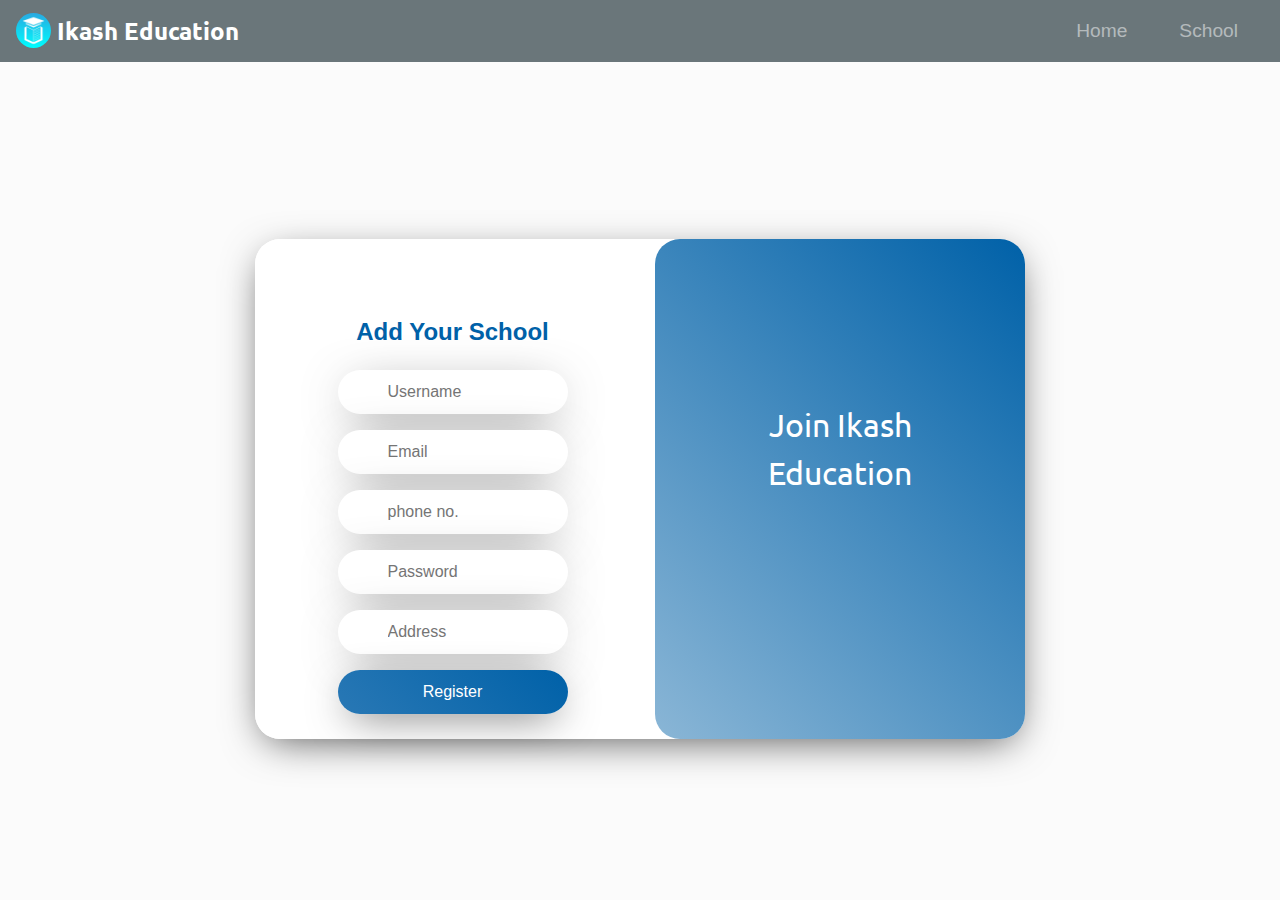
<file: form.html>
<!DOCTYPE html>
<html>
<head>
    <title>Login Form Design</title>
    <meta name="viewport" content="width=device-width, initial-scale=1.0">
    <link rel="stylesheet" href="https://maxcdn.bootstrapcdn.com/bootstrap/4.0.0/css/bootstrap.min.css" integrity="sha384-Gn5384xqQ1aoWXA+058RXPxPg6fy4IWvTNh0E263XmFcJlSAwiGgFAW/dAiS6JXm" crossorigin="anonymous">
    <link rel="stylesheet" href="https://cdnjs.cloudflare.com/ajax/libs/font-awesome/5.14.0/css/all.min.css" integrity="sha512-1PKOgIY59xJ8Co8+NE6FZ+LOAZKjy+KY8iq0G4B3CyeY6wYHN3yt9PW0XpSriVlkMXe40PTKnXrLnZ9+fkDaog==" crossorigin="anonymous" />
    <link rel="stylesheet" href="css/styleform.css">
    <link rel="preconnect" href="https://fonts.gstatic.com">
    <link href="https://fonts.googleapis.com/css2?family=IBM+Plex+Serif&family=Montserrat:wght@300&family=Ubuntu&display=swap" rel="stylesheet">
</head>
<body> 


    <nav class="navbar navbar-expand-lg navbar-dark bgcolors">
        <a class="navbar-brand change" href="" >
        <img src="images/favicon.png" width="35" height="35" class="d-inline-block align-top brand" alt="">
        <strong>Ikash Education</strong></a>
        <button class="navbar-toggler" type="button" data-toggle="collapse" data-target="#navbarTogglerDemo03" aria-controls="navbarTogglerDemo03" aria-expanded="false" aria-label="Toggle navigation">
        <span class="navbar-toggler-icon"></span>
        </button>
        <div class="collapse navbar-collapse" id="navbarTogglerDemo03">
         <ul class="navbar-nav ml-auto">
          <li class="nav-item">
            <a href="index.html" class="nav-link"><i class="fas fa-home"></i> Home</a>
            </li>
          
          
          <li class="nav-item"><a href="searchschool.html" class="nav-link"><i class="fas fa-search"></i> School</a>
          
          </ul>
          </div>
    </nav>


    <div class="container">
        <div class="myCard">
            <div class="row">
                <div class="col-md-6">
                    <div class="myLeftCtn"> 
                        <form class="myForm text-center" >
                            <header>Add Your School</header>
                            <div class="form-group">
                                <i class="fas fa-user"></i>
                                <input class="myInput" type="text" name="username" placeholder="Username" id="username" required> 
                            </div>

                            <div class="form-group">
                                <i class="fas fa-envelope"></i>
                                <input class="myInput" placeholder="Email" name="email" type="text" id="email" required> 
                            </div>
                             <div class="form-group">
                              <i class="fas fa-phone-alt"></i>
                                <input class="myInput" placeholder="phone no." name="phone" type="text" id="phone" required> 
                            </div>
                            <div class="form-group">
                                <i class="fas fa-lock"></i>
                                <input class="myInput" type="password" id="password" name="password" placeholder="Password" required> 
                            </div>
                            <div class="form-group">
                                <i class="fas fa-map-marker-alt"></i>
                                <input class="myInput" placeholder="Address" name="address" type="text" id="address" required> 
                            </div>
                            
                          

                            <input type="submit" class="butt" value="Register">
                            
                        </form>
                    </div>
                </div> 
                <div class="col-md-6">
                    <div class="myRightCtn">
                            <div class="box"><header>Join Ikash Education  
                                <i class="fas fa-user-plus fa-2x icon-plus"> </i></header>
                            
                            </div>
                                
                    </div>
                </div>
            </div>
        </div>
</div>
<!-- <footer id="footer">
    <i class="fa fa-facebook-official icon-footer  "><a href="https://www.facebook.com/Ikash-education-2469937629725180/"></a></i>
   <i class="fa fa-instagram icon-footer "><a href="https://www.instagram.com/ikasheducation/"></a></i>
  <i class="fa fa-youtube icon-footer "><a href="https://youtu.be/I3yctejPPnI"></a></i>
  <i class="fa fa-pinterest-p icon-footer "> <a href="https://in.pinterest.com/ikashtech2/"></a></i>
   <i class="fa fa-twitter icon-footer "><a href="https://twitter.com/EducationIkash"></a></i>
   <i class="fa fa-linkedin icon-footer "><a href="https://www.linkedin.com/company/ikash-education/?viewAsMember=true"></a></i>
   <a href="privacy.html"><p><u>Our Privacy Policy</u></p></a><br>
   <p>© Copyright 2021 Ikash Education</p>
  </footer>   -->
      
<script src="https://code.jquery.com/jquery-3.2.1.slim.min.js" integrity="sha384-KJ3o2DKtIkvYIK3UENzmM7KCkRr/rE9/Qpg6aAZGJwFDMVNA/GpGFF93hXpG5KkN" crossorigin="anonymous"></script>
<script src="https://cdnjs.cloudflare.com/ajax/libs/popper.js/1.12.9/umd/popper.min.js" integrity="sha384-ApNbgh9B+Y1QKtv3Rn7W3mgPxhU9K/ScQsAP7hUibX39j7fakFPskvXusvfa0b4Q" crossorigin="anonymous"></script>
<script src="https://maxcdn.bootstrapcdn.com/bootstrap/4.0.0/js/bootstrap.min.js" integrity="sha384-JZR6Spejh4U02d8jOt6vLEHfe/JQGiRRSQQxSfFWpi1MquVdAyjUar5+76PVCmYl" crossorigin="anonymous"></script>
 
</body>
</html>
</file>
<file: css/styleform.css>
#title{
    background-color: #4bcffa;
    color:white;
    line-height: 2rem;

}
.navbar.bgcolors{
    background-color: #6a767a;
}
.navbar-brand.change{
    font-family: 'Ubuntu', sans-serif;
    font-size: 1.5rem;
}
.brand{
    border-radius: 100%;
}
.nav-link{
    font-size: 1.2rem;
}
.nav-item{
    padding:0 18px;
}

*{
    margin:0;
    padding:0;
    box-sizing:border-box;
  }
  body {
    background: #fbfbfb;
  } 
  .container {
    position: absolute;
    max-width: 800px;
    height: 500px;
    margin: auto;
    top: 50%;
    left: 50%;
    transform: translate(-50%, -50%);
    
  } 
  .btn{
      border-radius: 50px;
      color:#3d84b8;
     
      margin-left:1vw;
      margin-top:1vw;
  }
  .myRightCtn {
    position: relative;
    background-image: linear-gradient(45deg, #8ab6d6, #0061a8);
    border-radius: 25px;
    height: 100%;
    padding: 25px;
    color: rgb(192, 192, 192);
    display: flex;
    justify-content: center;
    align-items: center;
  }
  .myLeftCtn {
    position: relative;
    background: #fff;
    border-radius: 25px;
    height: 100%;
    padding: 25px;
    padding-left: 50px;
  }
  .myLeftCtn header {
    color: #0061a8;
    font-size: 24px;
    font-weight: 700;
    margin-bottom: 20px;
  }
  .row{
  height: 100%;
  
  } 
  .myCard {
    position: relative;
    background: #fff;
    /* height: 100%; */
    border-radius: 25px;
    -webkit-box-shadow: 0px 10px 40px -10px rgba(0, 0, 0, 0.7);
    -moz-box-shadow: 0px 10px 40px -10px rgba(0, 0, 0, 0.7);
    box-shadow: 0px 10px 40px -10px rgba(0, 0, 0, 0.7);
    margin-top:5% ;
  } 
  .myRightCtn header {
    color: #fff;
    font-size: 2rem;
    font-family: "ubuntu";
    text-align: center;
  }
  .box {
    position: relative;
    margin: 20px;
    margin-bottom: 100px;
  } 
  .myLeftCtn .myInput {
    width: 230px;
    border-radius: 25px;
    padding: 10px;
    padding-left: 50px;
    border: none;
    -webkit-box-shadow: 0px 10px 49px -14px rgba(0, 0, 0, 0.7);
    -moz-box-shadow: 0px 10px 49px -14px rgba(0, 0, 0, 0.7);
    box-shadow: 0px 10px 49px -14px rgba(0, 0, 0, 0.7);
  }
  .myLeftCtn .myInput:focus {
    outline: none;
  } 
  .myForm {
    position: relative;
    margin-top: 50px;
  } 
  .myLeftCtn .butt {
    background: linear-gradient(45deg, #2978b5, #0061a8);
    color: #fff;
    width: 230px;
    border: none;
    border-radius: 25px;
    padding: 10px;
    -webkit-box-shadow: 0px 10px 41px -11px rgba(0, 0, 0, 0.7);
    -moz-box-shadow: 0px 10px 41px -11px rgba(0, 0, 0, 0.7);
    box-shadow: 0px 10px 41px -11px rgba(0, 0, 0, 0.7);
  } 
  .myLeftCtn .butt:hover {
    background: linear-gradient(45deg, #51c4d3, #3d84b8);
  }
  .myLeftCtn .butt:focus {
    outline: none;
  } 
  .myLeftCtn .fas {
    position: relative;
    color: #2978b5;
    left: 36px;
  } 
  
  @media (max-width:992px){
      .container{
          top: 70%;
      }
  }
  @media (max-width:400px){
    .nav-link{
      font-size: 0.8rem;
  }
}
  
  .icon-plus{
 
      color: #fff;
  }
</file>
